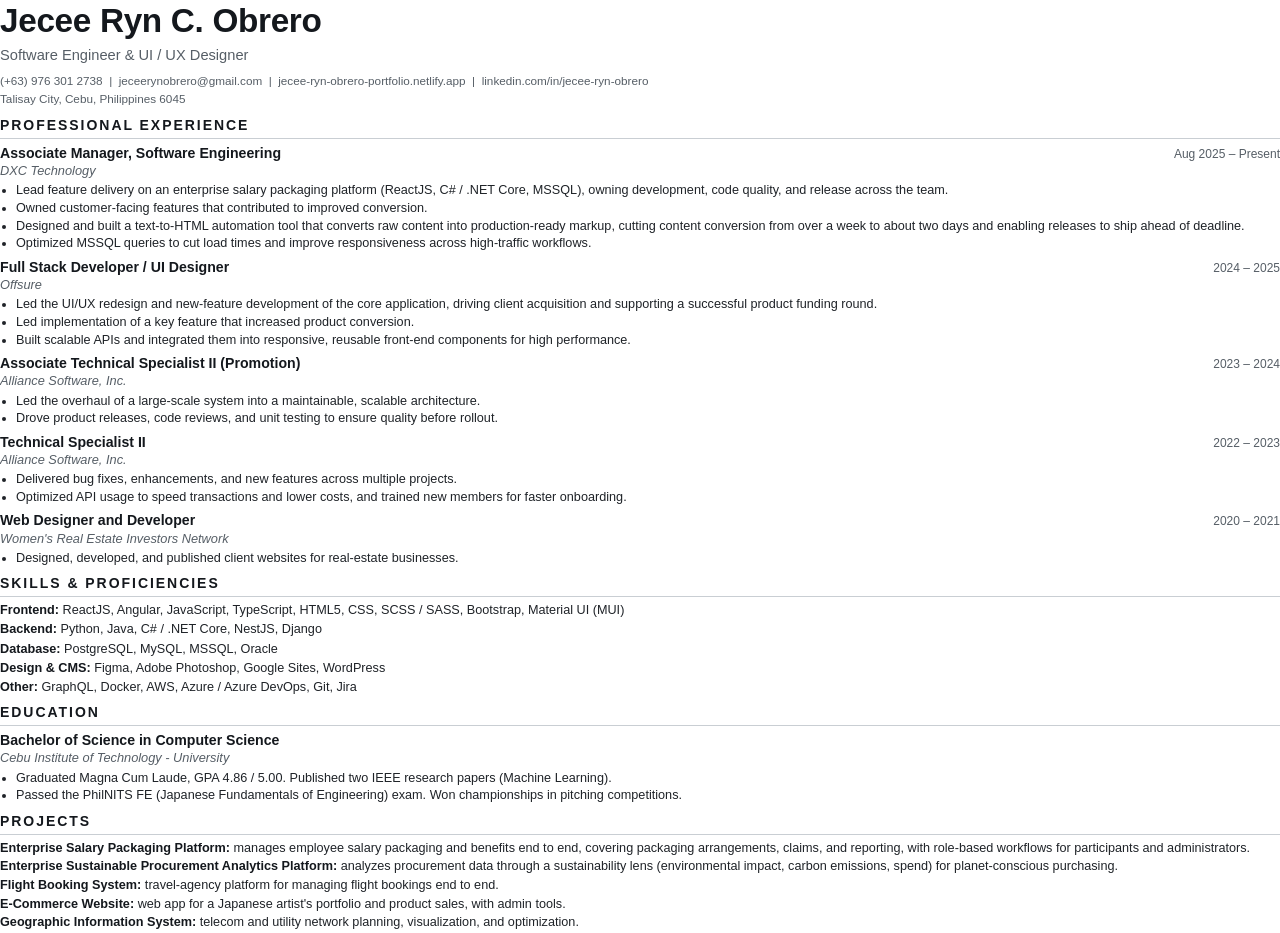
<file: assets/Jecee-Ryn-Obrero-CV.html>
<!DOCTYPE html>
<html lang="en">
<head>
<meta charset="UTF-8" />
<title>Jecee Ryn C. Obrero - CV</title>
<style>
  @page { size: A4; margin: 11mm 14mm; }
  * { box-sizing: border-box; }
  html, body { margin: 0; padding: 0; }
  body {
    font-family: "Helvetica Neue", Arial, "Segoe UI", sans-serif;
    color: #1f2328;
    font-size: 9.5pt;
    line-height: 1.28;
    -webkit-print-color-adjust: exact;
    print-color-adjust: exact;
  }
  h1 {
    font-size: 25pt;
    font-weight: 800;
    letter-spacing: -0.01em;
    margin: 0;
    color: #14181d;
  }
  .role-title {
    font-size: 11pt;
    color: #565e66;
    margin: 3px 0 8px;
    font-weight: 400;
  }
  .contact {
    font-size: 8.8pt;
    color: #565e66;
    line-height: 1.5;
  }
  .section-head {
    font-size: 10.5pt;
    font-weight: 700;
    letter-spacing: 0.14em;
    text-transform: uppercase;
    color: #14181d;
    border-bottom: 1px solid #c9ced3;
    padding-bottom: 3px;
    margin: 9px 0 5px;
  }
  .entry { margin-bottom: 6px; }
  .entry-head {
    display: flex;
    justify-content: space-between;
    align-items: baseline;
    gap: 16px;
  }
  .entry-title { font-weight: 700; font-size: 10.6pt; color: #14181d; }
  .entry-date { font-size: 9pt; color: #565e66; white-space: nowrap; }
  .entry-org { font-style: italic; color: #565e66; font-size: 9.6pt; margin: 1px 0 3px; }
  ul { margin: 3px 0 0; padding-left: 16px; }
  li { margin: 1.5px 0; }
  .skill-line { margin: 3px 0; }
  .skill-line b { color: #14181d; }
  .project-line { margin: 2.5px 0; }
  .project-line b { color: #14181d; }
  a { color: inherit; text-decoration: none; }
</style>
</head>
<body>

  <h1>Jecee Ryn C. Obrero</h1>
  <div class="role-title">Software Engineer &amp; UI / UX Designer</div>
  <div class="contact">
    (+63) 976 301 2738 &nbsp;|&nbsp; jeceerynobrero@gmail.com &nbsp;|&nbsp; jecee-ryn-obrero-portfolio.netlify.app &nbsp;|&nbsp; linkedin.com/in/jecee-ryn-obrero<br/>
    Talisay City, Cebu, Philippines 6045
  </div>

  <div class="section-head">Professional Experience</div>

  <div class="entry">
    <div class="entry-head">
      <span class="entry-title">Associate Manager, Software Engineering</span>
      <span class="entry-date">Aug 2025 &ndash; Present</span>
    </div>
    <div class="entry-org">DXC Technology</div>
    <ul>
      <li>Lead feature delivery on an enterprise salary packaging platform (ReactJS, C# / .NET Core, MSSQL), owning development, code quality, and release across the team.</li>
      <li>Owned customer-facing features that contributed to improved conversion.</li>
      <li>Designed and built a text-to-HTML automation tool that converts raw content into production-ready markup, cutting content conversion from over a week to about two days and enabling releases to ship ahead of deadline.</li>
      <li>Optimized MSSQL queries to cut load times and improve responsiveness across high-traffic workflows.</li>
    </ul>
  </div>

  <div class="entry">
    <div class="entry-head">
      <span class="entry-title">Full Stack Developer / UI Designer</span>
      <span class="entry-date">2024 &ndash; 2025</span>
    </div>
    <div class="entry-org">Offsure</div>
    <ul>
      <li>Led the UI/UX redesign and new-feature development of the core application, driving client acquisition and supporting a successful product funding round.</li>
      <li>Led implementation of a key feature that increased product conversion.</li>
      <li>Built scalable APIs and integrated them into responsive, reusable front-end components for high performance.</li>
    </ul>
  </div>

  <div class="entry">
    <div class="entry-head">
      <span class="entry-title">Associate Technical Specialist II (Promotion)</span>
      <span class="entry-date">2023 &ndash; 2024</span>
    </div>
    <div class="entry-org">Alliance Software, Inc.</div>
    <ul>
      <li>Led the overhaul of a large-scale system into a maintainable, scalable architecture.</li>
      <li>Drove product releases, code reviews, and unit testing to ensure quality before rollout.</li>
    </ul>
  </div>

  <div class="entry">
    <div class="entry-head">
      <span class="entry-title">Technical Specialist II</span>
      <span class="entry-date">2022 &ndash; 2023</span>
    </div>
    <div class="entry-org">Alliance Software, Inc.</div>
    <ul>
      <li>Delivered bug fixes, enhancements, and new features across multiple projects.</li>
      <li>Optimized API usage to speed transactions and lower costs, and trained new members for faster onboarding.</li>
    </ul>
  </div>

  <div class="entry">
    <div class="entry-head">
      <span class="entry-title">Web Designer and Developer</span>
      <span class="entry-date">2020 &ndash; 2021</span>
    </div>
    <div class="entry-org">Women's Real Estate Investors Network</div>
    <ul>
      <li>Designed, developed, and published client websites for real-estate businesses.</li>
    </ul>
  </div>

  <div class="section-head">Skills &amp; Proficiencies</div>
  <div class="skill-line"><b>Frontend:</b> ReactJS, Angular, JavaScript, TypeScript, HTML5, CSS, SCSS / SASS, Bootstrap, Material UI (MUI)</div>
  <div class="skill-line"><b>Backend:</b> Python, Java, C# / .NET Core, NestJS, Django</div>
  <div class="skill-line"><b>Database:</b> PostgreSQL, MySQL, MSSQL, Oracle</div>
  <div class="skill-line"><b>Design &amp; CMS:</b> Figma, Adobe Photoshop, Google Sites, WordPress</div>
  <div class="skill-line"><b>Other:</b> GraphQL, Docker, AWS, Azure / Azure DevOps, Git, Jira</div>

  <div class="section-head">Education</div>
  <div class="entry">
    <div class="entry-title">Bachelor of Science in Computer Science</div>
    <div class="entry-org">Cebu Institute of Technology - University</div>
    <ul>
      <li>Graduated Magna Cum Laude, GPA 4.86 / 5.00. Published two IEEE research papers (Machine Learning).</li>
      <li>Passed the PhilNITS FE (Japanese Fundamentals of Engineering) exam. Won championships in pitching competitions.</li>
    </ul>
  </div>

  <div class="section-head">Projects</div>
  <div class="project-line"><b>Enterprise Salary Packaging Platform:</b> manages employee salary packaging and benefits end to end, covering packaging arrangements, claims, and reporting, with role-based workflows for participants and administrators.</div>
  <div class="project-line"><b>Enterprise Sustainable Procurement Analytics Platform:</b> analyzes procurement data through a sustainability lens (environmental impact, carbon emissions, spend) for planet-conscious purchasing.</div>
  <div class="project-line"><b>Flight Booking System:</b> travel-agency platform for managing flight bookings end to end.</div>
  <div class="project-line"><b>E-Commerce Website:</b> web app for a Japanese artist's portfolio and product sales, with admin tools.</div>
  <div class="project-line"><b>Geographic Information System:</b> telecom and utility network planning, visualization, and optimization.</div>

</body>
</html>
</file>
